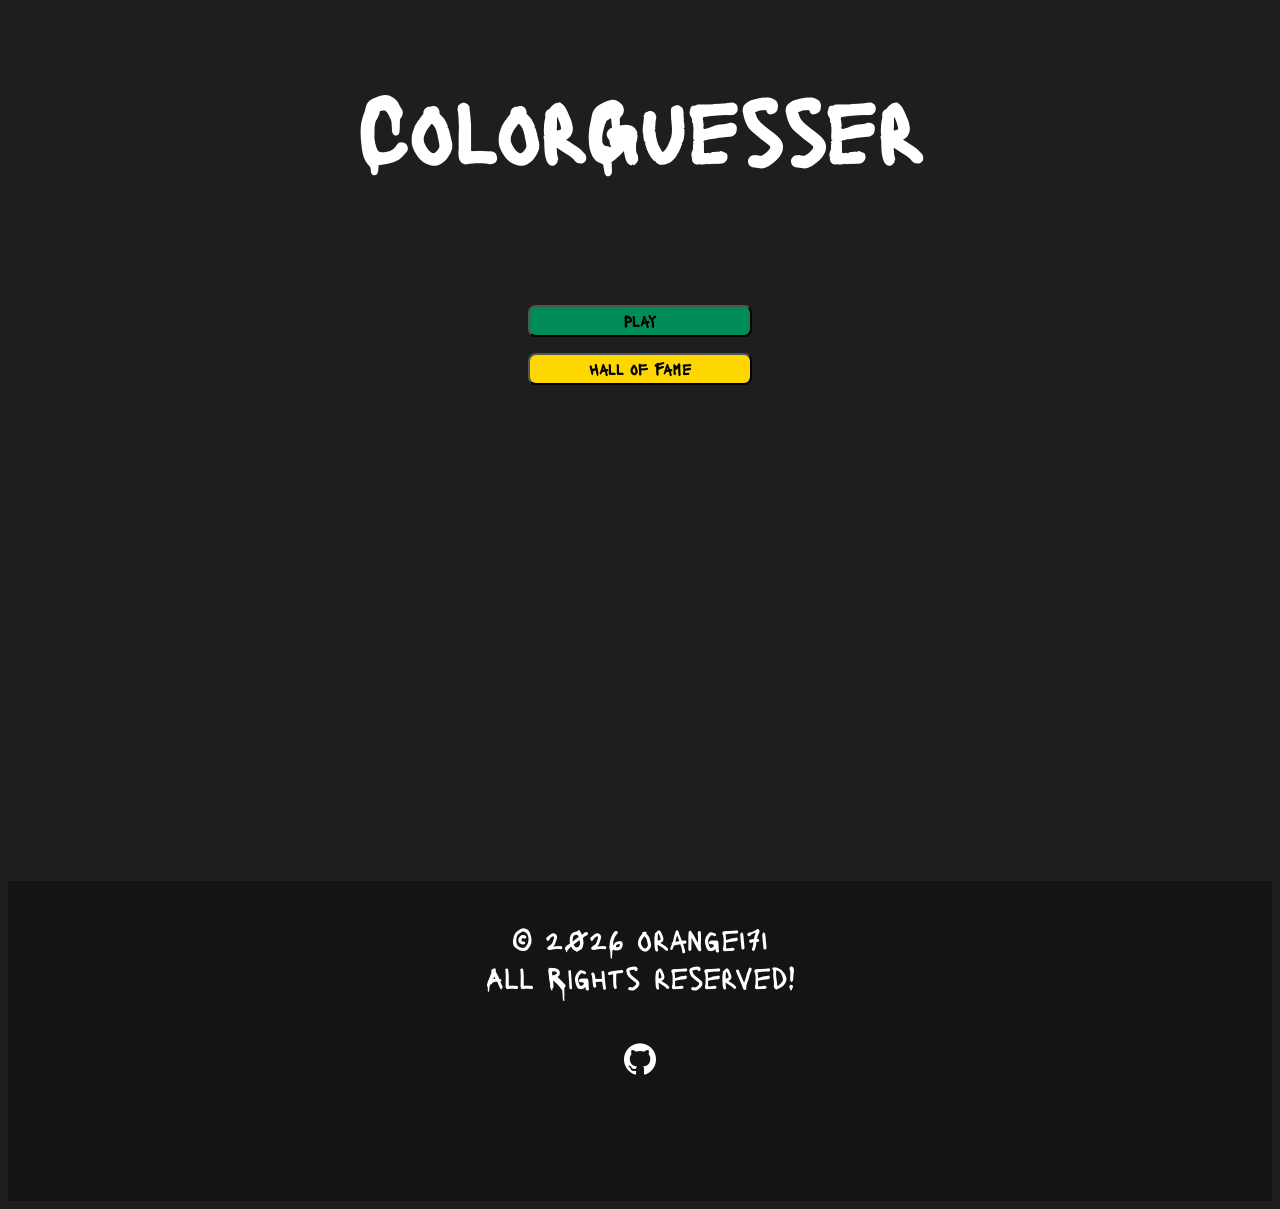
<file: index.html>
<!DOCTYPE html>
<html lang="en">
<head>
    <meta charset="UTF-8">
    <meta name="viewport" content="width=device-width, initial-scale=1.0">
    <title>ColorGuesser</title>
    <link rel="preconnect" href="https://fonts.googleapis.com">
    <link rel="preconnect" href="https://fonts.gstatic.com" crossorigin>
    <link href="https://fonts.googleapis.com/css2?family=Lacquer&display=swap" rel="stylesheet">
    
    <link rel="stylesheet" href="game.html">
    <link rel="stylesheet" href="style.css">
    <link rel="stylesheet" href="script.js">
    <link rel="stylesheet" href="hall_of_fame.html">

    <link rel="stylesheet" href="https://cdnjs.cloudflare.com/ajax/libs/animate.css/4.1.1/animate.min.css"/>

    <meta name="description" content="A unique color game...">
    <link rel="icon" type="image/png" href="favicon.png">
    <script type="application/ld+json"> {
        "@context": "https://schema.org",
        "@type": "Organization",
        "name": "ColorGuesser",
        "url": "https://ORANGE171.github.io/",
        "logo": "https://ORANGE171.github.io/favicon.png"
    }
    </script>

</head>
<body>

    <h2>ColorGuesser</h2>

    <div class="animate__animated animate__bounceIn">
    <div class="container">
    <a href="game.html">
        <button class="greenButton" style="background-color: rgb(0, 140, 86); margin-top: 3rem; margin-bottom: 1rem;">Play</button>
    </a>
    <br>
    <a href="hall_of_fame.html">
        <button class="yellowButton" style="background-color: gold; margin-bottom: 1rem;">Hall of Fame</button>
    </a>
    </div>
    </div>

    <style>
        @keyframes rotateColors {
            0%   { color: red; }
            12.5%  { color: rgb(255, 98, 0); }
            25%  { color: yellow; }
            37.5%  { color: rgb(0, 255, 0); }
            50%  { color: rgb(0, 213, 255); }
            62.5%  { color: blue; }
            75%  { color: rgb(162, 0, 255); }
            87.5% { color: rgb(255, 255, 255); }
            100%  { color: rgb(255, 255, 255); }
        }

        h2 {
            animation: rotateColors 18s steps(1) infinite;
            animation-delay: 2s;
        }
    </style>

    <style>
        @keyframes rotateColors {
            0%   { color: red; }
            12.5%  { color: rgb(255, 98, 0); }
            25%  { color: yellow; }
            37.5%  { color: rgb(0, 255, 0); }
            50%  { color: rgb(0, 213, 255); }
            62.5%  { color: blue; }
            75%  { color: rgb(162, 0, 255); }
            87.5% { color: rgb(255, 255, 255); }
            100%  { color: rgb(255, 255, 255); }
        }

        footer {
            animation: rotateColors 18s steps(1) infinite;
            animation-delay: 2s;
        }
    </style>
    
    <footer>
        <br>
        © 2026 orange171 <br>All Rights reserved!
        <br>
        <a href="https://github.com/ORANGE171" target="_blank">
            <img class="githubIcon" style="width: 2rem; margin-top: 3rem;" src="github-white-icon.webp" title="GitHub - ORANGE171" alt="GitHub">
        </a>

    </footer>
</body>
</html>
</file>
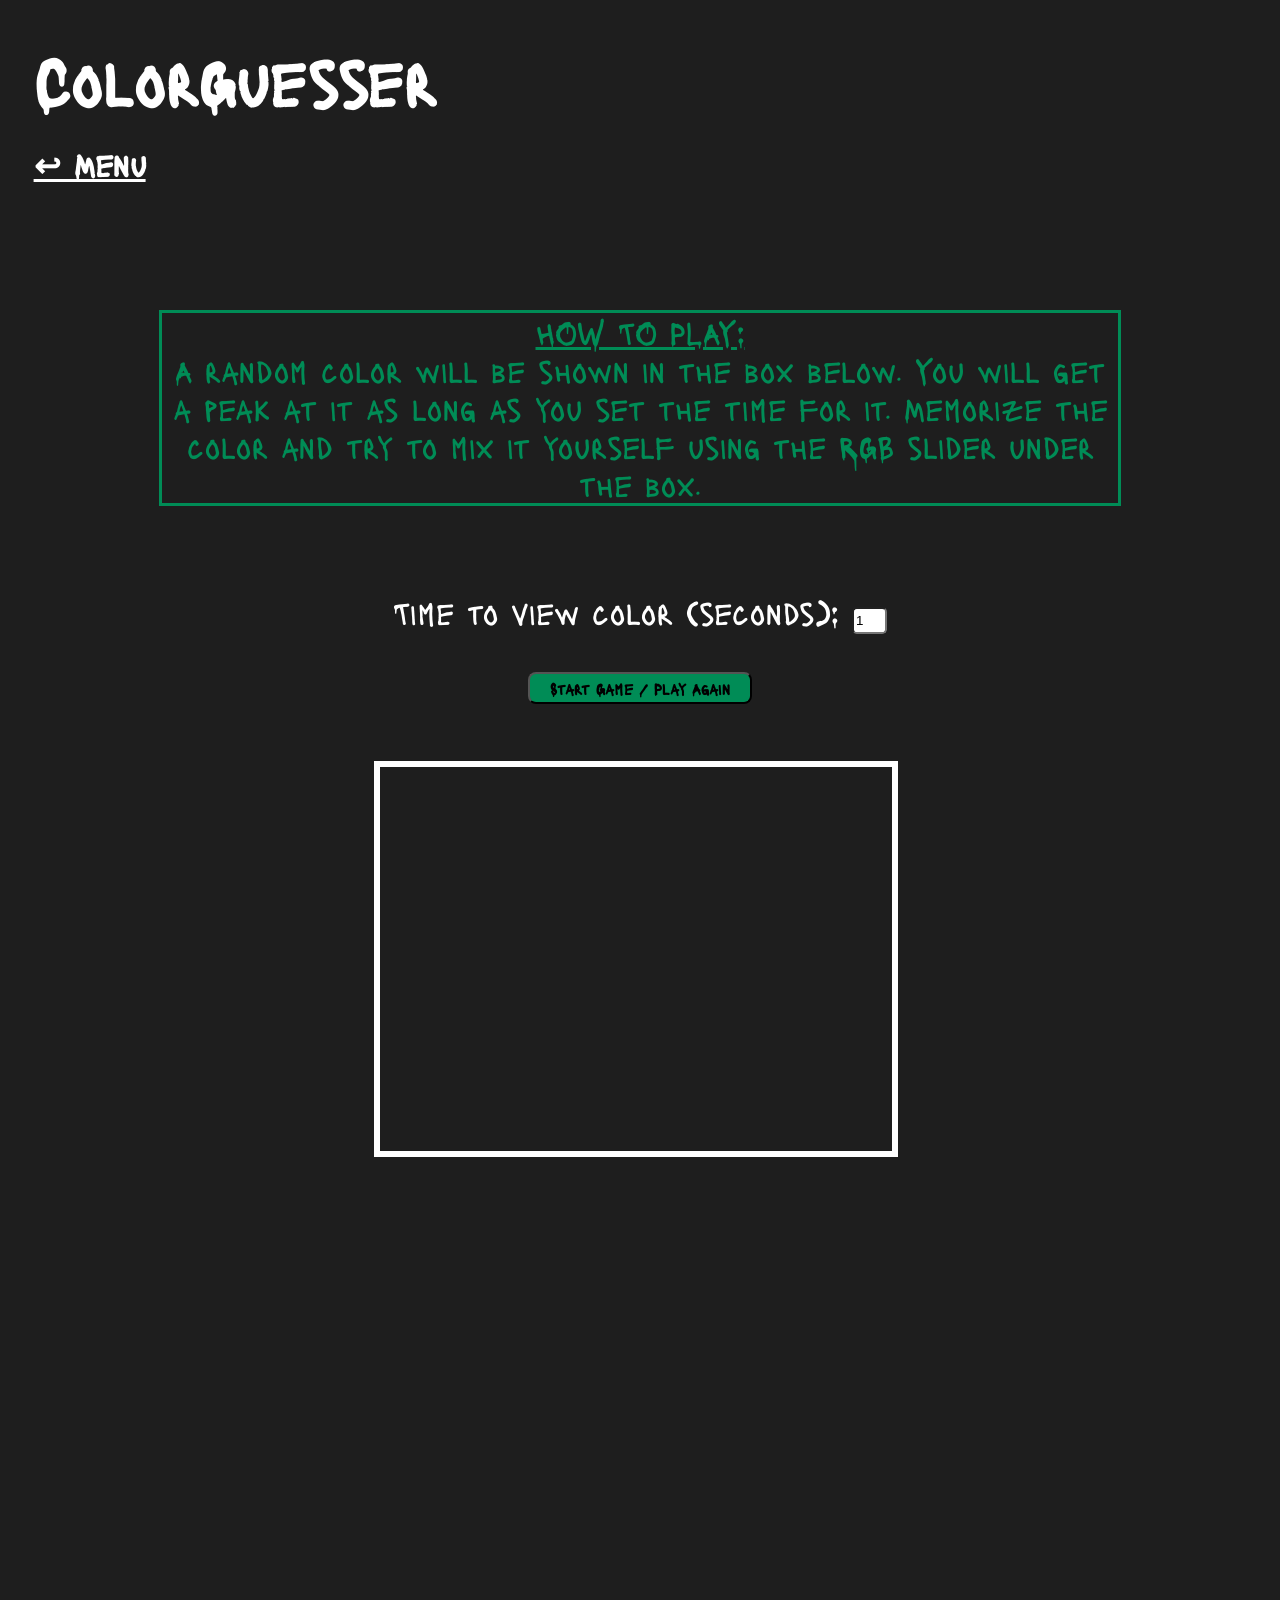
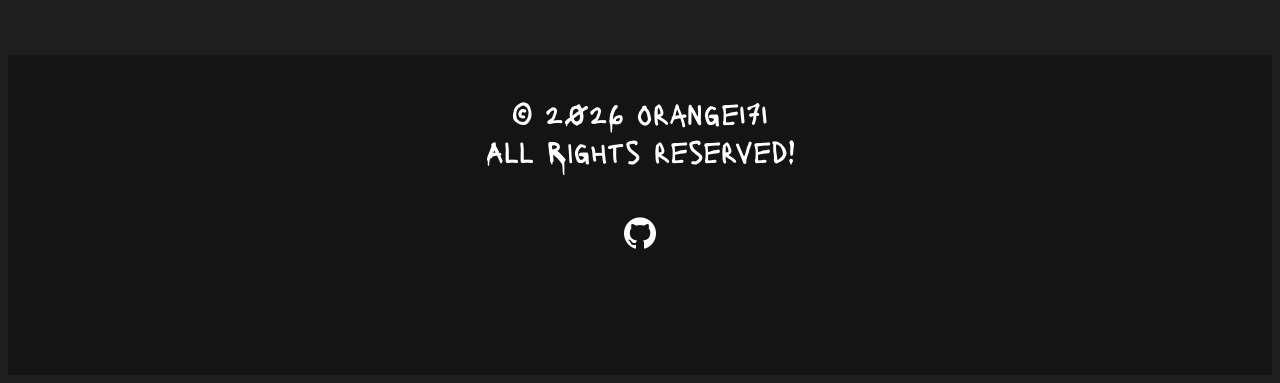
<file: game.html>
<!DOCTYPE html>
<html lang="en">
<head>
    <meta charset="UTF-8">
    <meta name="viewport" content="width=device-width, initial-scale=1.0">
    <title>ColorGuesser - Game</title>
    <link rel="preconnect" href="https://fonts.googleapis.com">
    <link rel="preconnect" href="https://fonts.gstatic.com" crossorigin>
    <link href="https://fonts.googleapis.com/css2?family=Lacquer&display=swap" rel="stylesheet">
    
    <link rel="stylesheet" href="index.html">
    <link rel="stylesheet" href="style.css">
    <link rel="stylesheet" href="script.js">
    <link rel="stylesheet" href="hall_of_fame.html">

    <link rel="stylesheet" href="https://cdnjs.cloudflare.com/ajax/libs/animate.css/4.1.1/animate.min.css"/>

    <link rel="icon" type="image/png" href="favicon.png">

</head>
<body>

    <h1 style="margin-bottom: 2vw; margin-left: 2vw;">ColorGuesser</h1>
    <a href="index.html">
        <h1 style="margin-bottom: 7vw; margin-left: 2vw; font-size: 2rem; margin-bottom: 10vw;">↩︎ Menu</h1>
    </a>

    <div class="animate__animated animate__bounceIn">
        <div class="container">

    <p style="margin-left: 12vw; margin-right: 12vw; outline: 0.3vw solid rgb(0, 140, 86); color: rgb(0, 140, 86); margin-bottom: 7vw;"><ins>HOW TO PLAY:</ins><br>A random color will be shown in the box below. You will get a peak at it as long as you set the time for it. Memorize the color and try to mix it yourself using the RGB slider under the box.</p>
    <label for="timeInput">Time to view color (seconds): </label>
    <input style="width: 1.7rem; height: 1.3rem; border-radius: 0.3rem;" type="number" id="timeInput" min="1" value="1" max="10">

    <br><button class="greenButton" style="background-color: rgb(0, 140, 86); margin-top: 3vw; margin-bottom: 3vw;" id="startBtn">Start Game / Play Again</button>

    <br><br>

    <div id="colorBox"></div>

    <br>

            <div id="controls" style="display:none;">
                <label style="color: red;">R</label>
                <input style="width: 27vw; cursor: grab;" type="range" id="rRange" min="0" max="255">
                <span id="rValue">0</span>

                <br>

                <label style="color: rgb(0, 255, 0);">G</label>
                <input style="width: 27vw; cursor: grab;" type="range" id="gRange" min="0" max="255">
                <span id="gValue">0</span>

                <br>

                <label style="color: blue;">B</label>
                <input style="width: 27vw; cursor: grab;" type="range" id="bRange" min="0" max="255">
                <span id="bValue">0</span>

                <br><br>

                <button class="whiteButton" id="submitBtn">Submit Guess</button>
            </div>
    
    <p id="feedback"></p>
    <p id="result"></p>
    <canvas id="shareCanvas" width="600" height="600" style="display:none;"></canvas>
    <button class="blueButton hidden" id="shareBtn" onclick="generateAndShare()">Share my Results <img style="width: 1rem;" src="share-sharing-icon-29.png" alt=""></button>

        </div>
    </div>

    <script src="script.js"></script>

    <style>
        @keyframes rotateColors {
            0%   { color: red; }
            12.5%  { color: rgb(255, 98, 0); }
            25%  { color: yellow; }
            37.5%  { color: rgb(0, 255, 0); }
            50%  { color: rgb(0, 213, 255); }
            62.5%  { color: blue; }
            75%  { color: rgb(162, 0, 255); }
            87.5% { color: rgb(255, 255, 255); }
            100%  { color: rgb(255, 255, 255); }
        }

        footer {
            animation: rotateColors 18s steps(1) infinite;
            animation-delay: 2s;
        }
    </style>

    <footer>
        <br>
        © 2026 orange171 <br>All Rights reserved!
        <br>
        <a href="https://github.com/ORANGE171" target="_blank">
            <img class="githubIcon" style="width: 2rem; margin-top: 3rem;" src="github-white-icon.webp" title="GitHub - ORANGE171" alt="GitHub">
        </a>

    </footer>

</body>
</html>
</file>
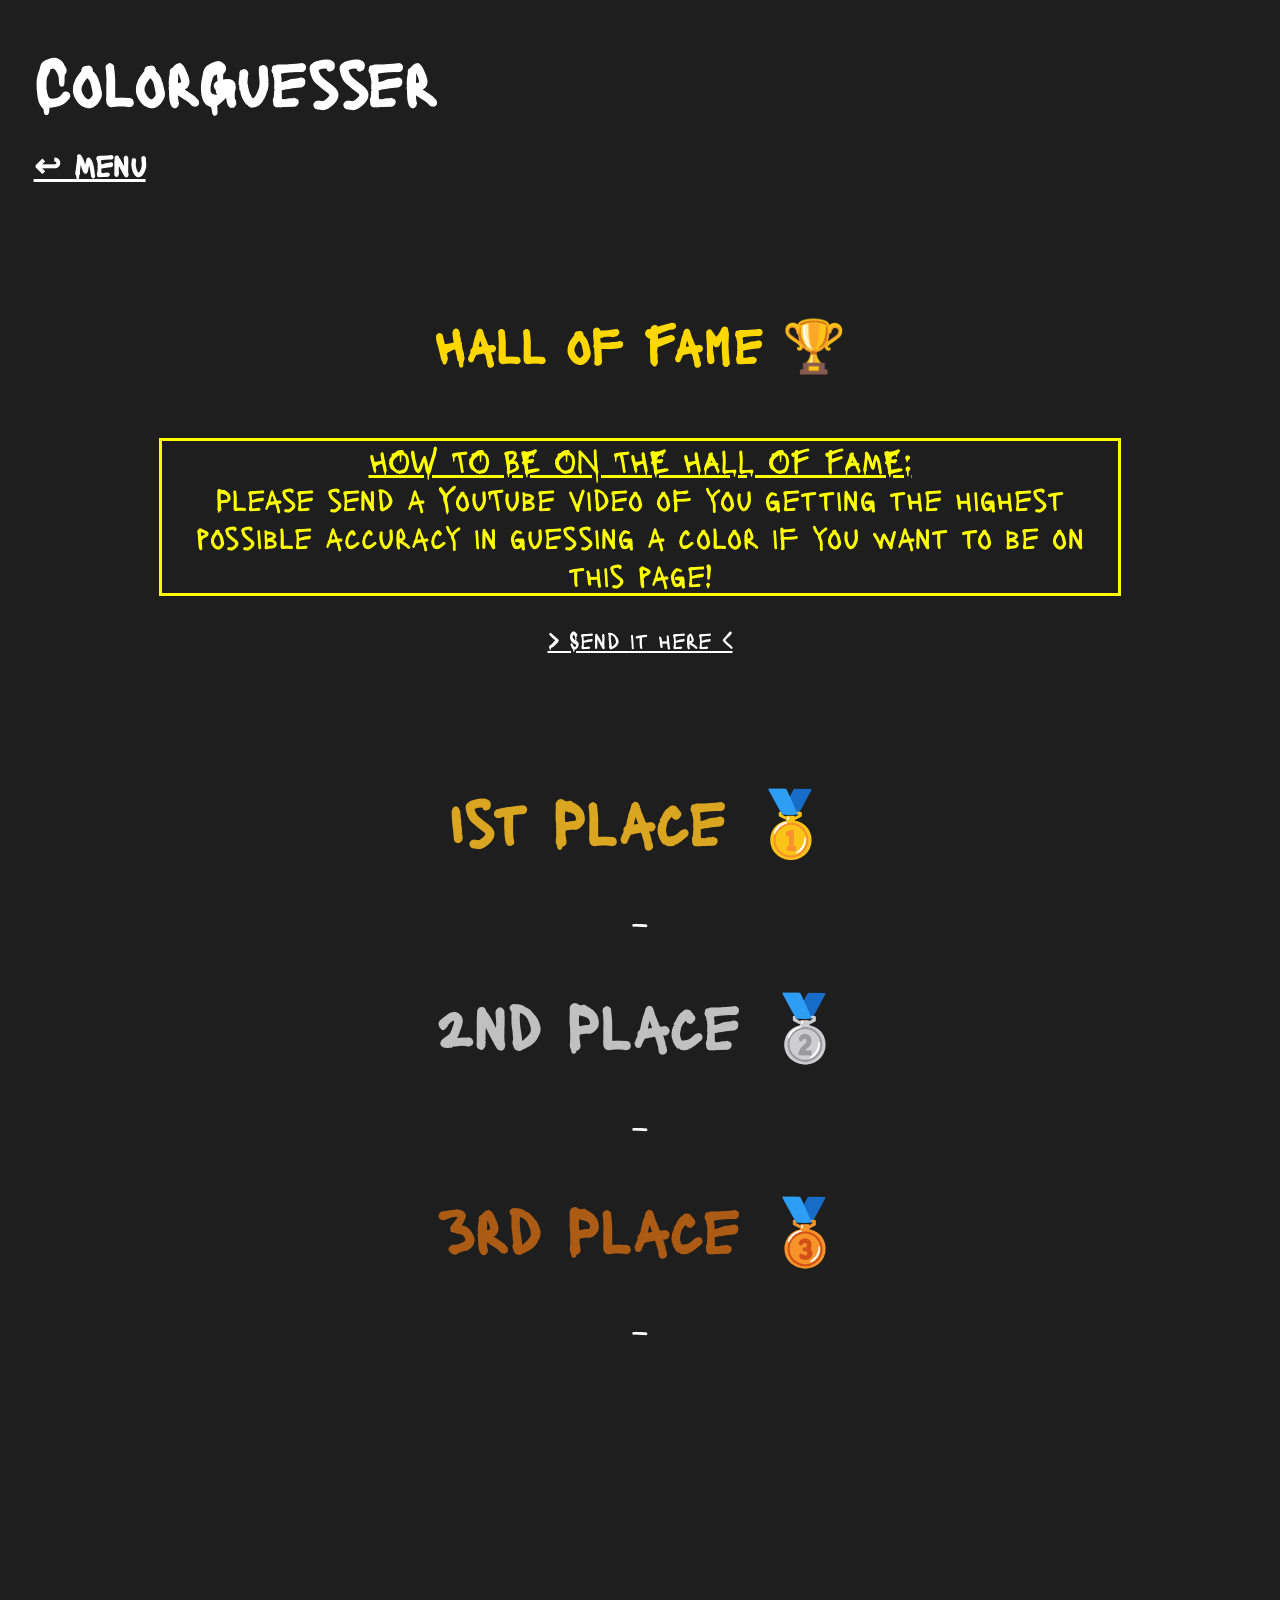
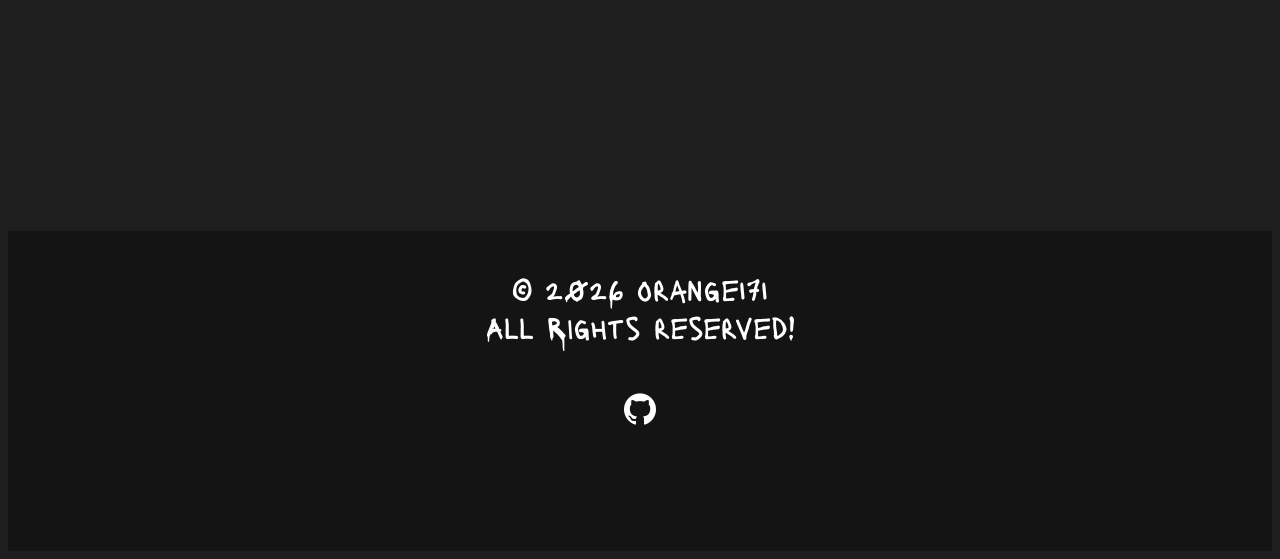
<file: hall_of_fame.html>
<!DOCTYPE html>
<html lang="en">
<head>
    <meta charset="UTF-8">
    <meta name="viewport" content="width=device-width, initial-scale=1.0">
    <title>ColorGuesser - Hall of Fame</title>
    <link rel="preconnect" href="https://fonts.googleapis.com">
    <link rel="preconnect" href="https://fonts.gstatic.com" crossorigin>
    <link href="https://fonts.googleapis.com/css2?family=Lacquer&display=swap" rel="stylesheet">
    
    <link rel="stylesheet" href="game.html">
    <link rel="stylesheet" href="style.css">
    <link rel="stylesheet" href="script.js">
    <link rel="stylesheet" href="hall_of_fame.html">

    <link rel="stylesheet" href="https://cdnjs.cloudflare.com/ajax/libs/animate.css/4.1.1/animate.min.css"/>
    
    <link rel="icon" type="image/png" href="favicon.png">

</head>
<body>

    <h1 style="margin-bottom: 2vw; margin-left: 2vw;">ColorGuesser</h1>
    <a href="index.html">
        <h1 style="margin-bottom: 7vw; margin-left: 2vw; font-size: 2rem; margin-bottom: 10vw;">↩︎ Menu</h1>
    </a>

    <div class="animate__animated animate__bounceIn">
    <p style="font-size: 4vw; color: gold; font-weight: bold; margin-bottom: 5vw;">Hall of Fame 🏆</p>

    <p style="margin-left: 12vw; margin-right: 12vw; outline: 0.3vw solid yellow; color: yellow;"><ins>HOW TO BE ON THE HALL OF FAME:</ins><br>Please send a YouTube video of you getting the highest possible accuracy in guessing a color if you want to be on this page!</p>
    <a href=mailto:"orange171b@gmail.com">
        <p style="font-size: 1.5rem; margin-bottom: 10vw;" title="Send it here"; >> Send it here <</p>
    </a>

    
    <h1 style="text-align: center; color: goldenrod;">1st Place 🥇</h1>
    <p>–</p>

    <h1 style="text-align: center; color: silver;">2nd Place 🥈</h1>
    <p>–</p>

    <h1 style="text-align: center; color: rgb(171, 91, 20);">3rd Place 🥉</h1>
    <p>–</p>
    </div>

    <style>
        @keyframes rotateColors {
            0%   { color: red; }
            12.5%  { color: rgb(255, 98, 0); }
            25%  { color: yellow; }
            37.5%  { color: rgb(0, 255, 0); }
            50%  { color: rgb(0, 213, 255); }
            62.5%  { color: blue; }
            75%  { color: rgb(162, 0, 255); }
            87.5% { color: rgb(255, 255, 255); }
            100%  { color: rgb(255, 255, 255); }
        }

        footer {
            animation: rotateColors 18s steps(1) infinite;
            animation-delay: 2s;
        }
    </style>

    <footer>
        <br>
        © 2026 orange171 <br>All Rights reserved!
        <br>
        <a href="https://github.com/ORANGE171" target="_blank">
            <img class="githubIcon" style="width: 2rem; margin-top: 3rem;" src="github-white-icon.webp" title="GitHub - ORANGE171" alt="GitHub">
        </a>

    </footer>

</body>
</html>
</file>
<file: style.css>
body {
    background-color: rgb(30, 30, 30);
}

#colorBox {
    width: 40vw;
    height: 30vw;
    border: 0.4rem solid rgb(255, 255, 255);
    text-align: center;
    cursor: crosshair;

    margin-left: 28.6vw;
}

h1 {
    font-family: 'Lacquer';
    color: white;
    font-size: 5vw;
}

h2 {
    font-family: 'Lacquer';
    color: white;
    font-size: 7vw;
    text-align: center;
}

p {
    font-family: 'Lacquer';
    color: white;
    text-align: center;
    font-size: 2rem;
}

label {
    font-family: 'Lacquer';
    color: white;
    text-align: center;
    font-size: 2rem;
    cursor: text;
}

button {
    width: 14rem;
    height: 2rem;
    font-family: 'Lacquer';
    font-size: 1rem;
    border-radius: 0.5rem;
    outline: none;
    background-color: white;
    color: black;
    cursor: pointer;
    font-weight: bold;
}

span {
    color: white;
    font-family: 'Lacquer';
    font-size: 1.3rem;
}

.container {
  text-align: center; 
}

a {
    text-decoration: underline;
    text-decoration-color: white;
}

footer {
    background-color: rgba(20, 20, 20);
    width: 100%;
    height: 20rem;
    margin-top: 30rem;
    text-align: center;
    font-family: 'Lacquer';
    font-size: 2rem;
    color: white;
}

#feedback {
    font-size: 5vw;
    color: gold;
    margin-bottom: 1vw;
    margin-top: 7vw;
}

#result {
    font-size: 3vw;
}

.githubIcon {
  content: url("github-white-icon.webp");
}

.githubIcon:hover {
  content: url("github-purple-icon.png");
}

.hidden {
    display: none !important; /* the !important ensures it really hides on page load */
}

#shareBtn {
    display: block;
    margin: 1.5vw auto 0 auto;   /* centers horizontally */
    background-color: rgb(0, 128, 255);
}


/* Button Hovers: */

.greenButton:hover {
    box-shadow: 0 0 35px rgb(0, 140, 86, 1);
}

.yellowButton:hover {
    box-shadow: 0 0 35px rgb(225, 215, 0, 1);
}

.whiteButton:hover {
    box-shadow: 0 0 35px rgb(255, 255, 255, 1);
}

.blueButton:hover {
    box-shadow: 0 0 35px rgb(0, 128, 255, 1);
}
</file>
